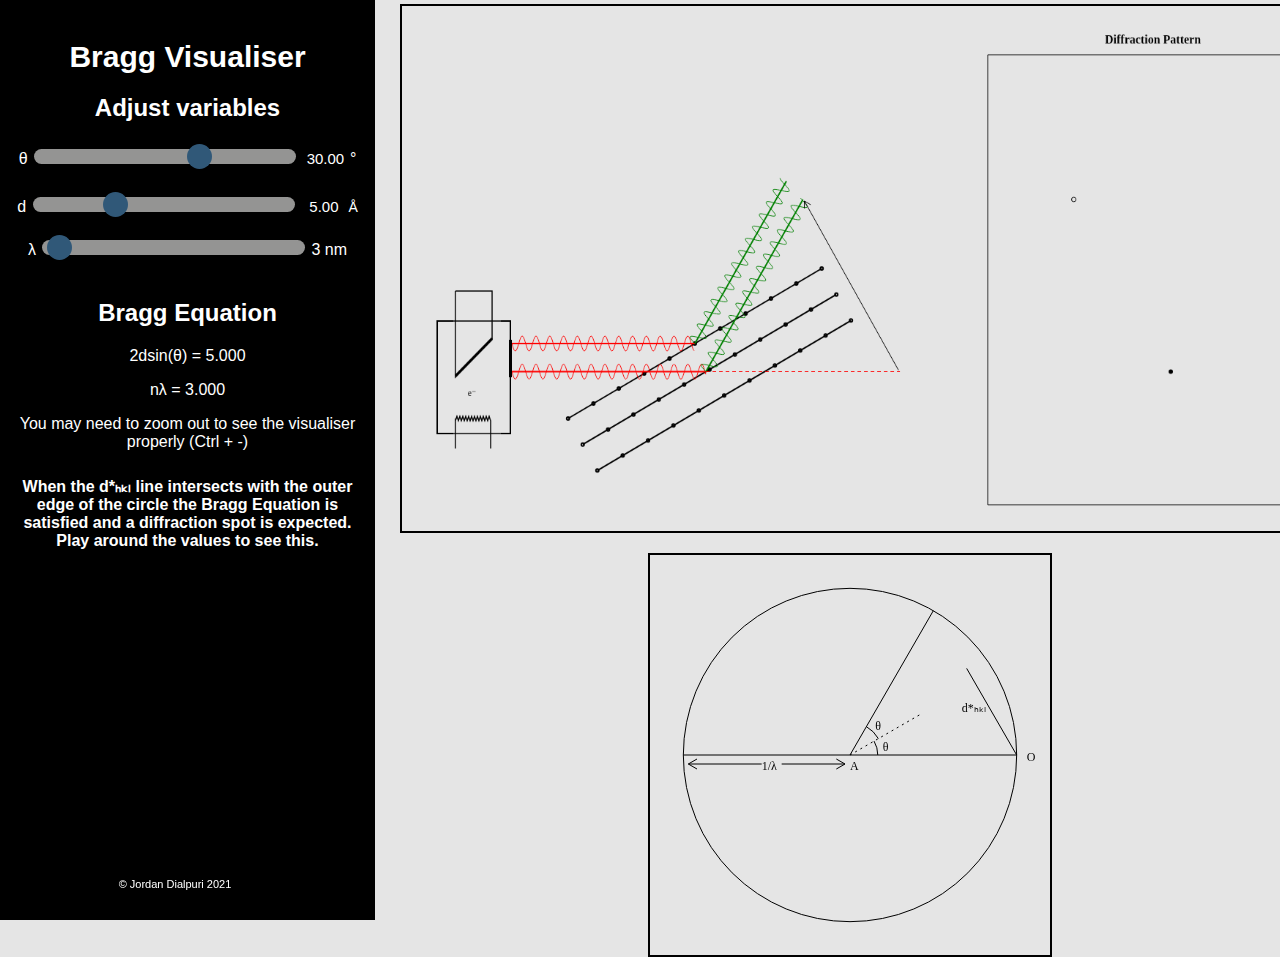
<file: index.html>
<!-- © Jordan Dialpuri 2021 -->

<html>
<head>
    <script type="text/javascript" src="rotated.js"></script>
    <link rel="stylesheet" href="stylesheet.css">
    <link rel="icon" href="favicon.ico">
</head>
<body>
    <title>Bragg Visualiser</title>
    <div class="slidecontainer" id = "sidebar">

        <!-- <a href="/ewald"> -->
        <h1 class="title">Bragg Visualiser</h1>
        <!-- </a> -->
        <h2 class="sliderTitle">Adjust variables</h2>
        θ
        <input type="range" min="15" max="38" step="0.1" value="30" class="slider" id="theta" />
        <!-- <label id="thetaValue">30.00 °</label> -->
        <input type="text" id="thetaValueText" name="thetaValue" value = "30.00" class = "inputBox" style = "border:0"/><span style="margin-left:2px;">°</span>
        <p></p>
        <div style= "text-align: center;">
            d
            <input type="range" min="3" max="10" step="0.25" value="5" class="slider" id="d" />
            <!-- <label id="dValue">5.00 Å</label> -->
            <input type="text" id="dValueText" name="dValue" value = "5.00" class = "inputBox" style = "border:0"/><span style="margin-left:2px;font-size: 14">Å</span>
         </div>
        <p></p>
        λ
        <input type="range" min="3" max="6" step="1" value="3" class="slider" id="wavelength" />
        <label id="wavelengthValue">3 nm</label>
        <p></p>
        <div class="information">
             <label id="information"> </label>
        </div>
        <h2 class="sliderTitle">Bragg Equation</h2>

        <div class = "braggEquation">
            2dsin(θ) = <label id = "2dsintheta"></label>
            <p></p>
            nλ = <label id = "nlambda"></label>
        </div>
        <p></p>
    
        You may need to zoom out to see the visualiser properly (Ctrl + -) 
        <p style = "font-weight:bold ; padding: 10px;">When the d*ₕₖₗ line intersects with the outer edge of the circle the Bragg Equation is satisfied and a diffraction spot is expected. Play around the values to see this.</p>

        <div class = "credits">
            © Jordan Dialpuri 2021
        </div>

    </div>

    <div class="container" width="1400">
        <canvas id="myCanvas" class="canvas" width="1400px" height="700px">
            Your browser does not support the HTML canvas tag.</canvas>
        <p></p>
        <canvas id="ewald" class="ewaldCanvas" width="400px" height="400px">Your browser does not support the HTML
            canvas tag.</canvas>
    </div>
</body>
</html>
</file>
<file: stylesheet.css>
/* © Jordan Dialpuri 2021 */

body {
    background: #E5E5E5;
    padding: 0;
    margin: 0;
    font-family: Arial, sans-serif;
    text-align: center;
}

.title {
    font-size: 30;
    color: white;
    text-align: center
}


.inputBox { 
    width: 45px; height: 32px; color: white; background-color: black; border-color: black;
    text-align: center;
    font-family: Arial, sans-serif;
    font-size: 15;
    display:inline-block;
}

.slidecontainer {
    height: 100%;
    width: 17%;
    min-width: 375px;
    position: fixed;
    top: 0;
    left: 0;
    background: #111;
    color: white;
    overflow-x: hidden;
    padding-top: 20px;
    text-align: center;
    /* padding: 5px; */
}

.information {
    /* display: block; */
    /* float: left; */
    margin-top: 40px;
    width: 200px;
    color: white;
    text-align: center;   
    font-family: Arial, sans-serif;
    font-size: 20;

    /* border: 2px solid black; */
}

.container {
    background-color: #E5E5E5;
    /* flex:1; */
    /* overflow-y:auto; */
    margin: auto;
    /* padding: 10px; */
    width: 100vh;
    margin-left: 400px;
    align-items:baseline;
}

.canvas {
    background-color: #E5E5E5;
    padding: 0px;
    margin: 4px auto;
    border: 2px solid black;
    width: 1025px;
    height: 525px;
    /* flex: 1 1 auto; */
    align-items:center;
}

.ewaldCanvas {
    background-color: #E5E5E5;
    padding: 0px;
    margin: 0px auto;
    border: 2px solid black;
    width: 400px;
    height: 400px;
    /* flex: 1 1 auto; */
    align-items:center;

}

.sliderTitle {
    color: white;
    float: center;
}

.credits { 
    position: fixed;
    width: 350px;
    bottom: 10;
    text-align: center;
    font-size: 11
}

.slider {
    display:inline-block;
    -webkit-appearance: none;
    appearance: none;
    width: 70%;
    height: 15;
    border-radius: 10px;
    background: #d3d3d2;
    outline: none;
    opacity: 0.7;
    -webkit-transition: 0.2s;
    transition: opacity .2s;
    padding: 5px;
}

.slider:hover {
    opacity: 1;
}

.slider::-webkit-slider-thumb {
    -webkit-appearance: none;
    appearance: none;
    width: 25px;
    height: 25px;
    background: #457EAC;
    cursor: pointer;
    border-radius: 50%;
}
</file>
